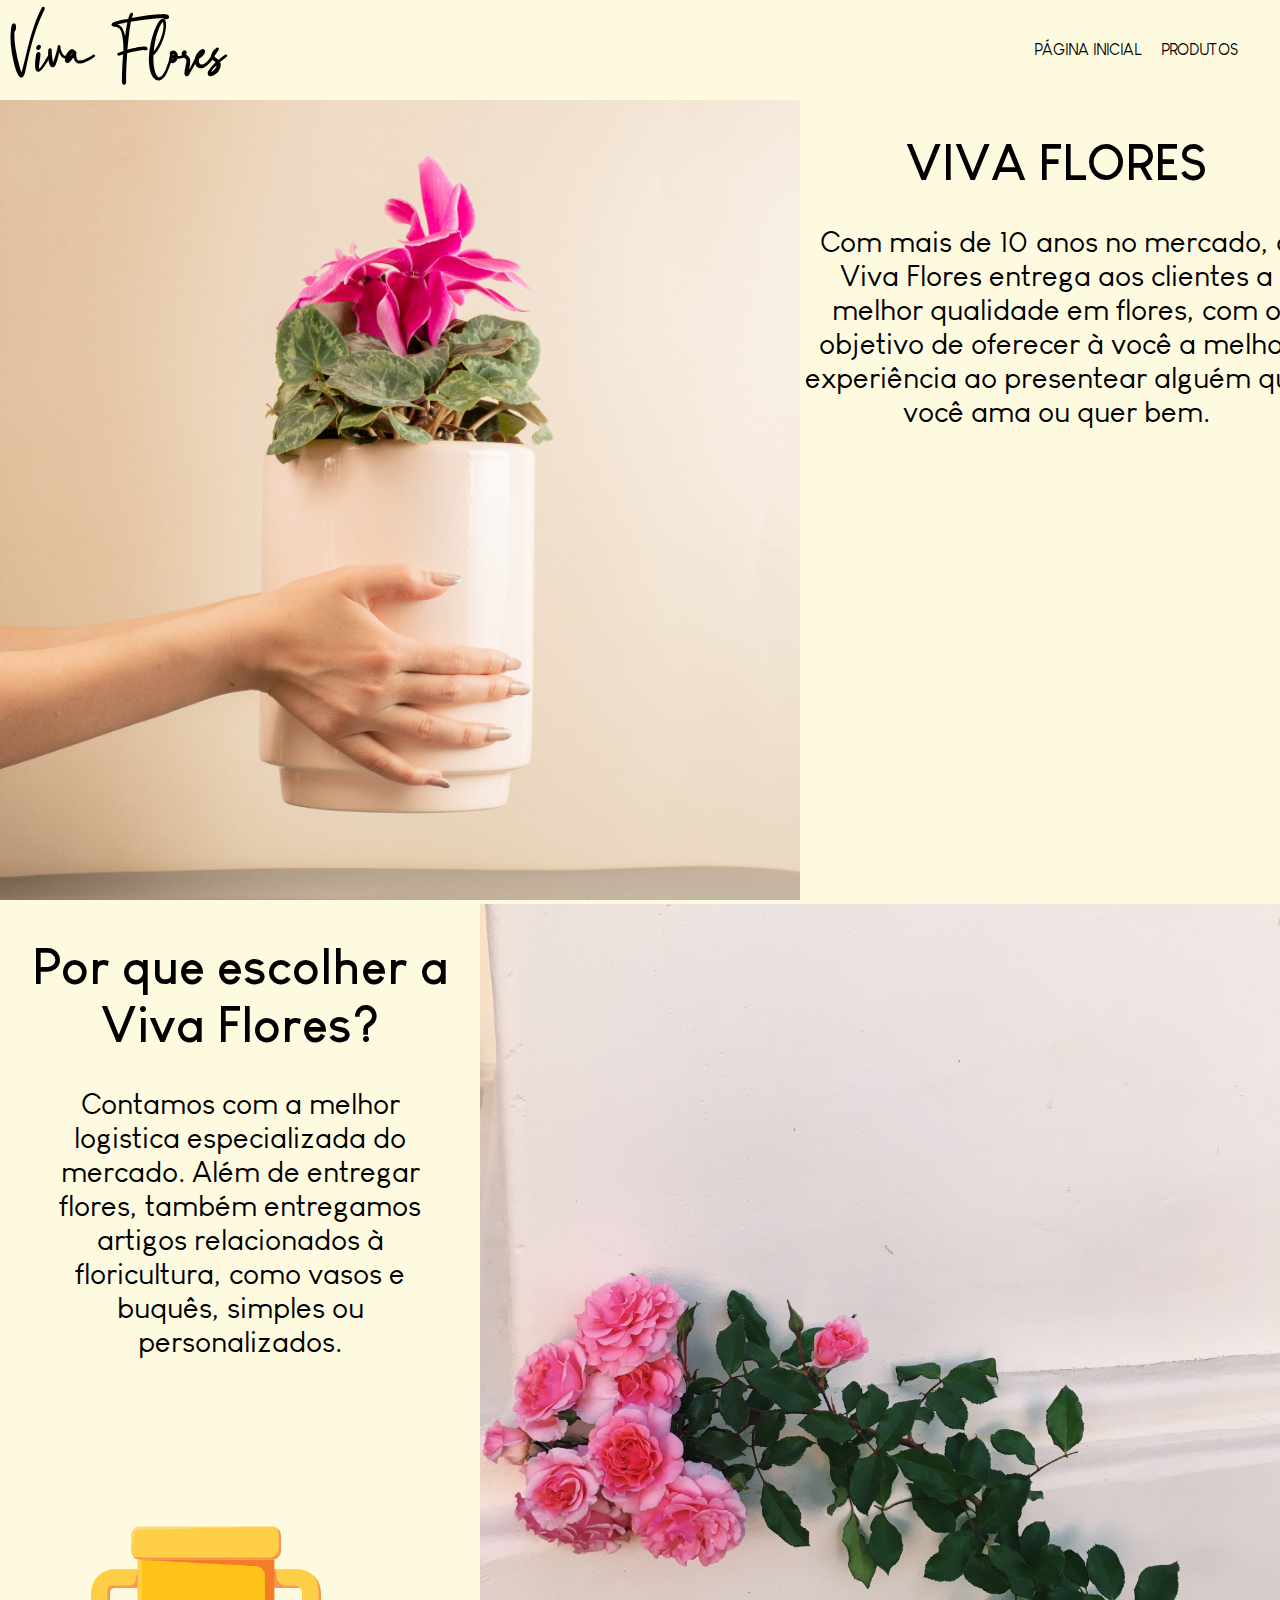
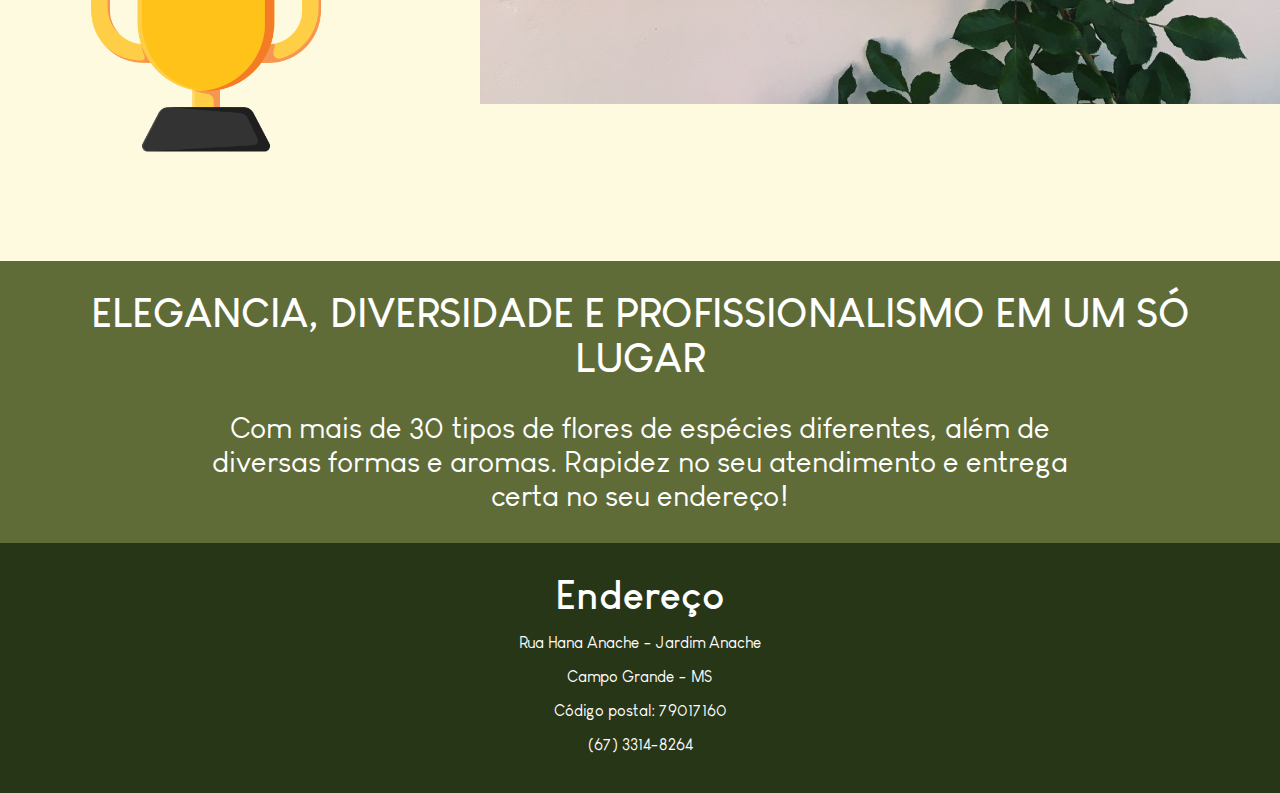
<file: index.html>
<!DOCTYPE html>
<html lang="pt-BR">
<head>
    <meta charset="UTF-8">
    <meta http-equiv="X-UA-Compatible" content="IE=edge">
    <meta name="viewport" content="width=device-width, initial-scale=1.0">
    <link rel="stylesheet" href="style/keyframes.css">
    <link rel="stylesheet" href="style/fonts.css">
    <link rel="stylesheet" href="style/style.css">
    <link rel="stylesheet" href="style/responsive.css">
    <link rel="shortcut icon" href="img/favicon.png" type="image/x-icon">
    <title>Viva Flores</title>

    <meta property="og:title" content="Conheça a Viva Flores" />
    <meta property="og:type" content="website" />
    <meta property="og:url" content="https://viva-flores.vercel.app/index.html" />
    <meta property="og:image" content="https://viva-flores.vercel.app/img/buque2.jpg" />

</head>
<body>
    <header>
        <div id="cabecalho">
            <div id="cabecalho-logo">
                <h1>Viva Flores</h1>
            </div>

           <div id="cabecalho-menu">
            <a href="index.html">PÁGINA INICIAL</a>
           <a href="about.html">PRODUTOS</a>
           </div>
           
        </div>
    </header>

    <main>
        <div id="propaganda">
            <div id="propaganda-imagem">
                <img src="img/flor-topo.jpg" alt="flor branca em frente a um fundo branco">
            </div>
            <div id="propaganda-texto">
                <h1>VIVA FLORES</h1>
                <p>Com mais de 10 anos no mercado, a Viva Flores entrega aos clientes a melhor qualidade em flores, com o objetivo de oferecer à você a melhor experiência ao presentear alguém que você ama ou quer bem.</p>
                <div id="rev-block">
                    <img src="img/flor-texto.png" alt="Buquê de flor">
                </div>
                
            </div>

        </div>

        <div id="diferencial">
            <div id="diferencial-imagem">
                <img src="img/flor-diferencial.jpg" alt="Buquê de flores de diversas cores">
            </div>
            <div id="diferencial-texto">
                <h1>Por que escolher a Viva Flores?</h1>
                <p>Contamos com a melhor logistica especializada do mercado. Além de entregar flores, também entregamos artigos relacionados à floricultura, como vasos e buquês, simples ou personalizados.</p>
                <img id="trofeu" src="img/trofeu.png" alt="Troféu">
                <img id="estrela1" src="img/estrela.png" alt="">
                <img id="estrela2" src="img/estrela.png" alt="">
                <img id="estrela3" src="img/estrela.png" alt="">
                <img id="estrela4" src="img/estrela.png" alt="">
                <img id="estrela5" src="img/estrela.png" alt="">
                <img id="estrela6" src="img/estrela.png" alt="">
            

            </div>
        </div>
        <div id="valores">
            <h1>ELEGANCIA, DIVERSIDADE E PROFISSIONALISMO EM UM SÓ LUGAR</h1>
            <p>Com mais de 30 tipos de flores de espécies diferentes, além de diversas formas e aromas. Rapidez no seu atendimento e entrega certa no seu endereço!  </p>
        </div>
        <div id="rodape">
            <div id="endereco">
                <h2>Endereço</h2>
                <p>Rua Hana Anache - Jardim Anache</p>
                <p>Campo Grande - MS</p>
                <p> Código postal: 79017160</p>
                <p>(67) 3314-8264</p>
            </div>
        </div>
    </main>

</body>
</html>
</file>
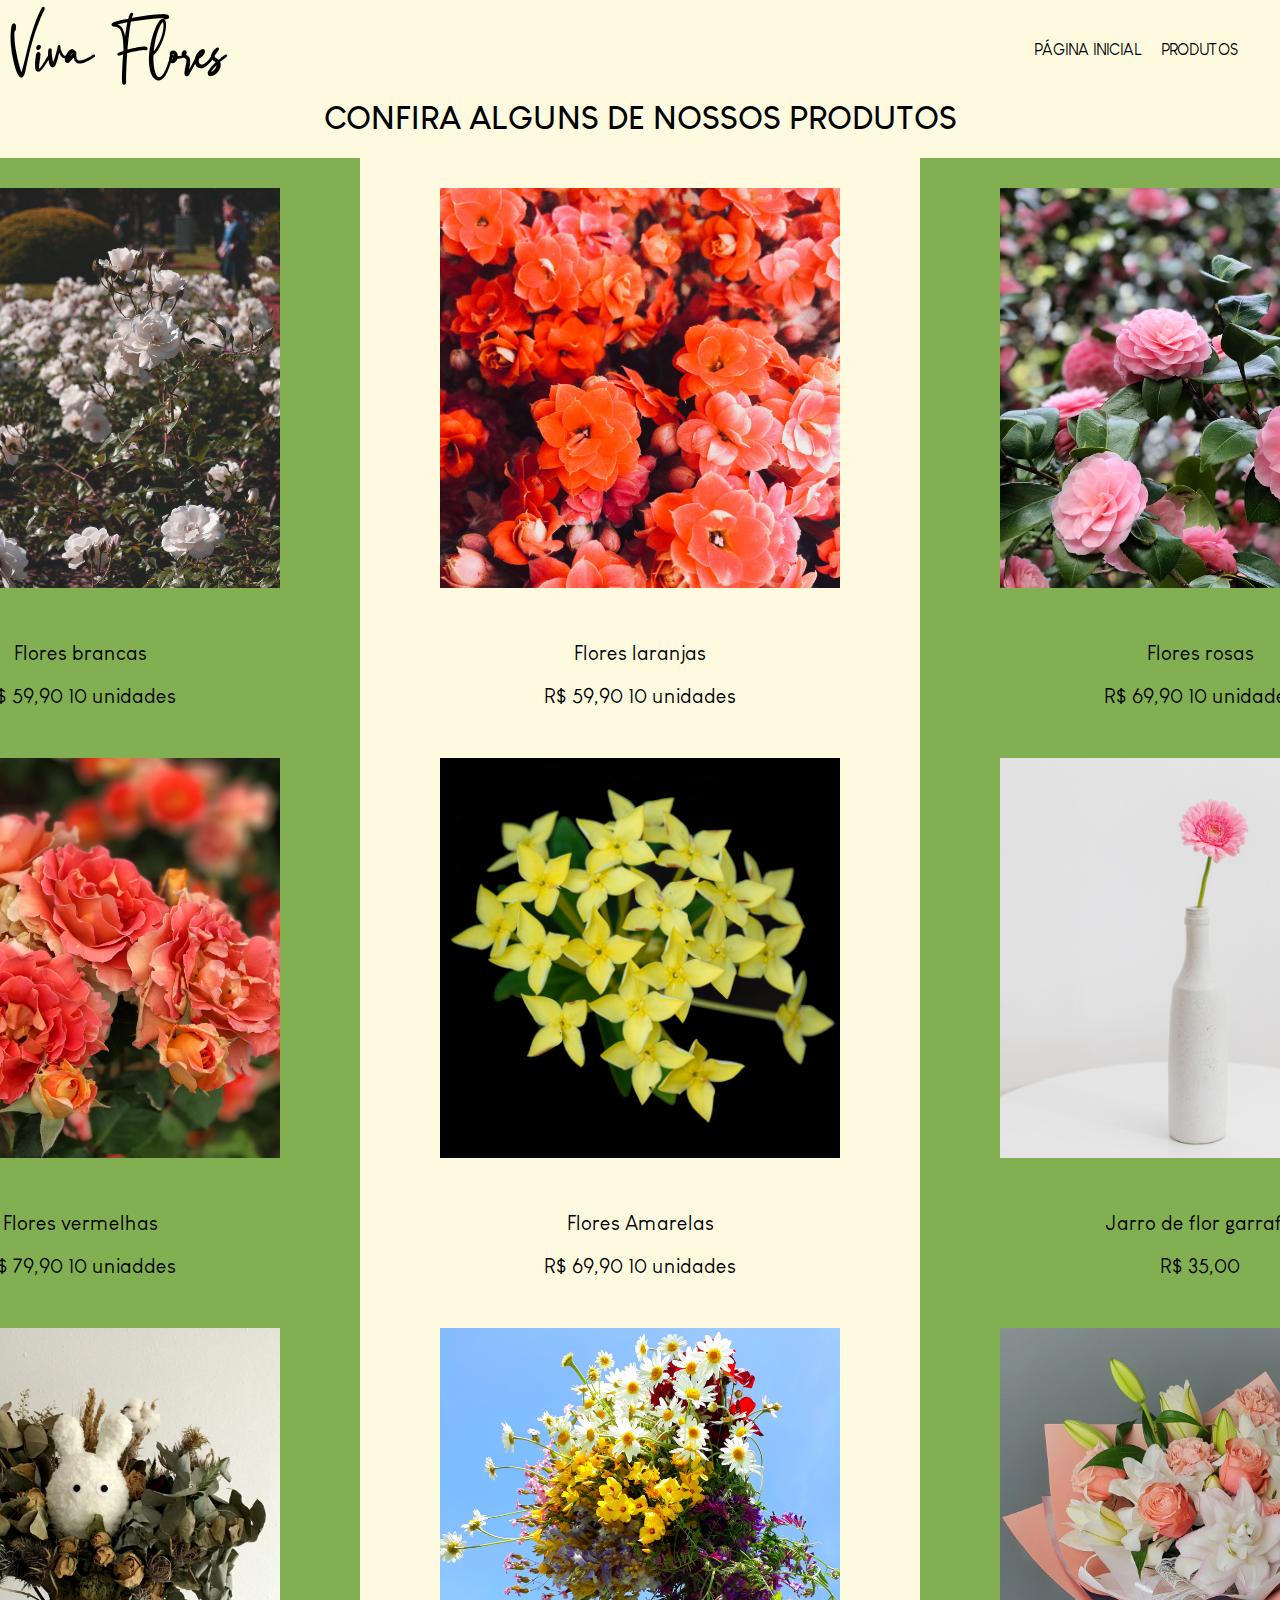
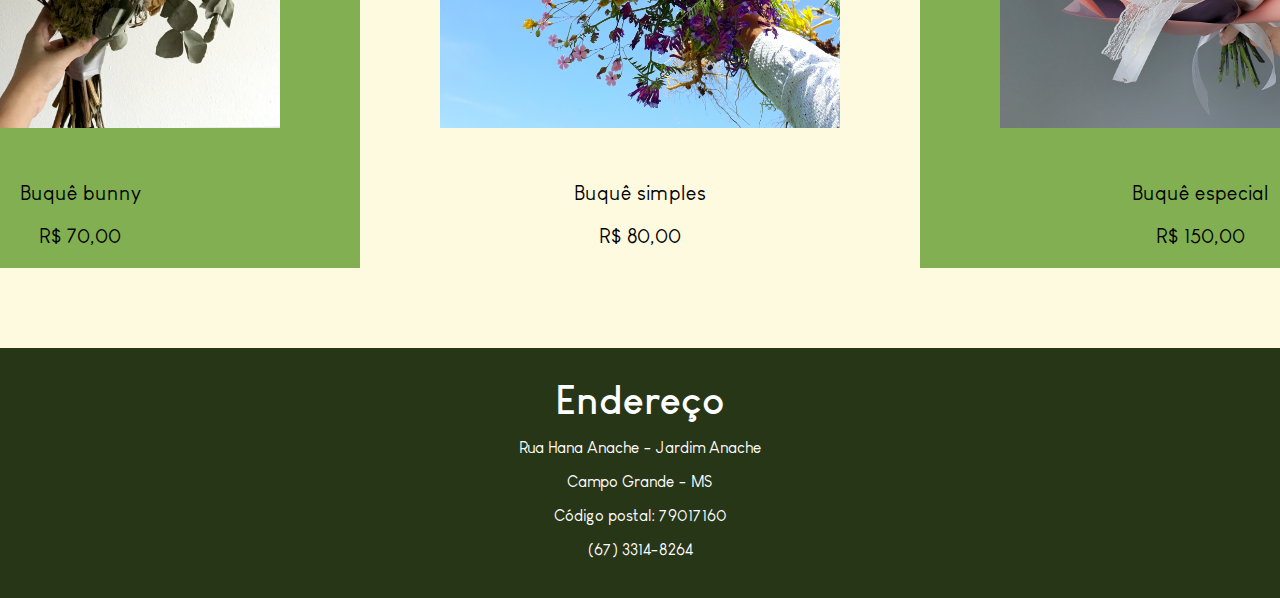
<file: about.html>
<!DOCTYPE html>
<html lang="pt-BR">
<head>
    <meta charset="UTF-8">
    <meta http-equiv="X-UA-Compatible" content="IE=edge">
    <meta name="viewport" content="width=device-width, initial-scale=1.0">
    <link rel="stylesheet" href="style/fonts.css">
    <link rel="stylesheet" href="style/keyframes.css">
    <link rel="stylesheet" href="style/style.css">
    <link rel="stylesheet" href="style/responsive.css">
    <link rel="shortcut icon" href="img/favicon.png" type="image/x-icon">
    <title>Produtos</title>

    <meta property="og:title" content="Conheça a Viva Flores" />
    <meta property="og:type" content="website" />
    <meta property="og:url" content="https://viva-flores.vercel.app/about.html" />
    <meta property="og:image" content="https://viva-flores.vercel.app/buque2.jpg" />

</head>
<body>
    <header>
        <div id="cabecalho">
            <div id="cabecalho-logo">
                <h1>Viva Flores</h1>
            </div>

           <div id="cabecalho-menu">
            <a href="index.html">PÁGINA INICIAL</a>
           <a href="about.html">PRODUTOS</a>
           </div>
           
        </div>
    </header>
    <main>
        <div id="texto-topo">
            <h1>CONFIRA ALGUNS DE NOSSOS PRODUTOS</h1>
        </div>
        <div id="primeiro">
            <div id="linha1-1">
                <img src="img/flores-branca.jpg" alt="Flor branca">
                <p>Flores brancas</p>
                <p>R$ 59,90 10 unidades</p>
            </div>
            <div id="linha1-2">
                <img src="img/flores-laranjas.jpg" alt="Flores laranja">
                <p>Flores laranjas</p>
                <p>R$ 59,90 10 unidades</p>
            </div>
            <div id="linha1-3">
                <img src="img/flores-rosas.jpg" alt="Flores rosas">
                <p>Flores rosas</p>
                <p>R$ 69,90 10 unidades</p>
            </div>
            
            
        </div>
        <div id="segundo">
            <div id="linha2-1">
                <img src="img/flores-vermelhas.jpg" alt="Flores vermelhas">
                <p>Flores vermelhas</p>
                <p>R$ 79,90 10 uniaddes</p>
            </div>
            <div id="linha2-2">
                <img src="img/Flores-amarelas.jpg" alt="Flores amarelas">
                <p>Flores Amarelas</p>
                <p>R$ 69,90 10 unidades</p>
            </div>
            <div id="linha2-3">
                <img src="img/jarro-garrafa.jpg" alt="Jarro de flor em forma de garrafa">
                <p>Jarro de flor garrafa</p>
                <p>R$ 35,00</p>
            </div>
        </div>
        <div id="terceiro">
            <div id="linha3-1">
                <img src="img/buquê.jpg" alt="">
                <p>Buquê bunny</p>
                <p>R$ 70,00</p>
            </div>
            <div id="linha3-2">
                <img src="img/buque2.jpg" alt="">
                <p>Buquê simples</p>
                <p>R$ 80,00</p>
            </div>
            <div id="linha3-3">
                <img src="img/buque3.jpg" alt="">
                <p>Buquê especial</p>
                <p>R$ 150,00</p>
            </div>
        </div>
        <div id="rodape">
            <div id="endereco">
                <h2>Endereço</h2>
                <p>Rua Hana Anache - Jardim Anache</p>
                <p>Campo Grande - MS</p>
                <p> Código postal: 79017160</p>
                <p>(67) 3314-8264</p>
            </div>
        </div>
    </main>
</body>
</html>
</file>
<file: style/keyframes.css>
@keyframes fadeinflower {
    from{
        height: 0;
    }
    to{
        height: 500px;
    }
}
@keyframes star1 {
    from{
        right: 200px;
        transform: rotateZ(0deg);
    }
    to{
        right: 400px;
        transform: rotateZ(360deg);
    }
}
@keyframes star11 {
    from{
        right: 400px;
        transform: rotateZ(360deg);
    }
    to{
        right: 200px;
        transform: rotateZ(0deg);
    }
}
@keyframes star2 {
    from{
        right: 230px;
        bottom: 150px;
        transform: rotateZ(30deg);
    }
    to{
        right: 430px;
        bottom: 250px;
        transform: rotateZ(390deg);
    }
    
}
@keyframes star22 {
    from{
        right: 430px;
        bottom: 250px;
        transform: rotateZ(390deg);
    }
    to{
        right: 230px;
        bottom: 150px;
        transform: rotateZ(30deg);
    }
}
    
@keyframes star3 {
    from{
        right: 330px;
        bottom: 150px;
        transform: rotateZ(-30deg);
    }
    to{
        right: 530px;
        bottom: 50px;
        transform: rotateZ(330deg);
    }
    
}
@keyframes star33 {
    from{
        right: 530px;
        bottom: 50px;
        transform: rotateZ(330deg);
    }
    to{
        right: 330px;
        bottom: 150px;
        transform: rotateZ(-30deg);
    }
}
@keyframes star4{
    from{
        right: 400px;
        transform: rotateZ(0deg);
    }
    to{
        right: 180px;
        transform: rotateZ(-360deg);
    }
}
@keyframes star44 {
    from{
        right: 180px;
        transform: rotateZ(-360deg);
    }
    to{
        right: 400px;
        transform: rotateZ(0deg);
    }
}
@keyframes star5 {
    from{
        right: 460px;
        bottom: 150px;
        transform: rotateZ(-30deg);
    }
    to{
        right: 270px;
        bottom: 250px;
        transform: rotateZ(-390deg);
    }
    
}
@keyframes star55{
    from{
        right: 270px;
        bottom: 250px;
        transform: rotateZ(-390deg);
    }
    to{
        right: 460px;
        bottom: 150px;
        transform: rotateZ(-30deg);
    }
    
}
@keyframes star6 {
    from{
        right: 520px;
        bottom: 150px;
        transform: rotateZ(-60deg);
    }
    to{
        right: 330px;
        bottom: 50px;
        transform: rotateZ(-330deg);
    }
    
}
@keyframes star66 {
    from{
        right: 330px;
        bottom: 50px;
        transform: rotateZ(-330deg);
    }
    to{
        right: 520px;
        bottom: 150px;
        transform: rotateZ(-60deg);
    }
}
@keyframes trophy {
    0%{
        transform: scale(1) rotateZ(0deg);
    }
    33%{
        transform: scale(1.1) rotateZ(5deg);
    }
    66%{
        transform: scale(1.1) rotateZ(-5deg);
    }
    100%{
        transform: scale(1) rotateZ(0deg);
    }

}
@keyframes photos{
    from{
        transform: scale(1);
    }
    to{
        transform: scale(1.05);
    }
}
</file>
<file: style/fonts.css>
@font-face {
    font-family: 'logo';
    src: url(/fonts/Florentea.ttf);
}
@font-face {
    font-family: 'regular';
    src: url(/fonts/Louis\ George\ Cafe.ttf);
}
@font-face {
    font-family: 'bold';
    src: url(/fonts/Louis\ George\ Cafe\ Bold.ttf);
}
</file>
<file: style/style.css>
body{
    padding: 0;
    margin: 0;
}
main{
    background-color: #fefae0;
}
#cabecalho{
    height: 100px;
    background-color: #fefae0;
    display: flex;
    align-items: center;
}
#cabecalho-logo{
    width: 300px;
    padding-left: 10px;
}
#cabecalho-logo h1{
    font-size: 60px;
    font-family: 'logo';
}
#cabecalho-menu{
    display: flex;
    position: absolute;
    left: 80%;
}
#cabecalho-menu a{
    font-family: 'regular';
    margin: 0 10px;
    color: black;
    text-decoration: none;
}
#cabecalho-menu a:hover{
    transform: scale(1.1);
}
#propaganda{
    display: flex;
}
#propaganda-imagem img{
    width: 800px;
}
#propaganda-texto{
    background-color: #fefae0;
    text-align: center;
}
#propaganda-texto h1{
    font-family: 'bold';
    font-size: 50px;
}
#propaganda-texto p{
    font-family: 'regular';
    font-size: 30px;
}
#rev-block {
    overflow: hidden;
    position: relative;
    height: 0;
    animation: fadeinflower 3s forwards;
}
#diferencial{
    display: flex;
    flex-direction: row-reverse;
    text-align: center;
}
#diferencial-imagem img{
    width: 800px;
}
#diferencial-texto{
    margin:0 30px 0 30px ;
}
#diferencial-texto h1{
    font-family: 'bold';
    font-size: 50px;
}
#diferencial-texto p{
    font-family: 'regular';
    font-size: 30px;
}
#trofeu{
    position: relative;  
    margin-top: 100px;
    width: 300px;
    z-index: 2;
}
#diferencial:hover #estrela1{
        position: relative;
        right:200px;
        bottom: 150px;
        z-index: 1;
        animation: star1 2s forwards;
        animation-timing-function: cubic-bezier(0.075, 0.82, 0.165, 1);
        opacity: 1;
}
#diferencial:hover #estrela2{
    position: relative;
    right: 230px;
    bottom: 150px;
    z-index: 1;
    animation: star2 2s forwards;
    animation-timing-function: cubic-bezier(0.075, 0.82, 0.165, 1);
    opacity: 1;
}
#diferencial:hover #estrela3{
    position: relative;
    right: 330px;
    bottom: 150px;
    z-index: 1;
    animation: star3 2s forwards;
    animation-timing-function: cubic-bezier(0.075, 0.82, 0.165, 1);
    opacity: 1;
}
#diferencial:hover #estrela4{
    position: relative;
    right: 400px;
    bottom: 150px;
    z-index: 1;
    animation: star4 2s forwards;
    animation-timing-function: cubic-bezier(0.075, 0.82, 0.165, 1);
    opacity: 1;
}
#diferencial:hover #estrela5{
    position: relative;
    right: 460px;
    bottom: 150px;
    z-index: 1;
    animation: star5 2s forwards;
    animation-timing-function: cubic-bezier(0.075, 0.82, 0.165, 1);
    opacity: 1;
}
#diferencial:hover #estrela6{
    position: relative;
    right: 530px;
    bottom: 150px;
    z-index: 1;
    animation: star6 2s forwards;
    animation-timing-function: cubic-bezier(0.075, 0.82, 0.165, 1);
    opacity: 1;
}
#diferencial:hover #trofeu{
    animation: trophy 1s forwards;
    animation-timing-function: cubic-bezier(0.6, 0.04, 0.98, 0.335)(0.3,1.14,0.54,0.9);
}
#diferencial #estrela1{
    position: relative;
        right:200px;
        bottom: 150px;
    animation: star11 1s forwards;
    z-index: 1;
}
#diferencial #estrela2{
    animation: star22 1s forwards;
    position: relative;
    right: 230px;
    bottom: 150px;
    z-index: 1;
}
#diferencial #estrela3{
    animation: star33 1s forwards;
    position: relative;
    right: 330px;
    bottom: 150px;
    z-index: 1;
}
#diferencial #estrela4{
    animation: star44 1s forwards;
    position: relative;
    right: 400px;
    bottom: 150px;
    z-index: 1;
}
#diferencial #estrela5{
    animation: star55 1s forwards;
    position: relative;
    right: 460px;
    bottom: 150px;
    z-index: 1;
}
#diferencial #estrela6{
    animation: star66 1s forwards;
    position: relative;
    right: 530px;
    bottom: 150px;
    z-index: 1;
}
#valores{
    text-align: center;
    background-color: #606c38;
    background-repeat: no-repeat;
    background-size: 100%;
    background-position-y: bottom 30px;
    padding-bottom: 30px;
}
#valores h1{

    font-family: 'bold';
    font-size: 40px;
    margin: 0;
    padding: 30px;
    color: white;
}
#valores p{
    font-family: 'regular';
    margin: 0 200px;
    padding: 0;
    font-size: 30px;
    color: white;
}
#rodape{
    height: 250px;
    margin: 0;
    padding: 0;
    background-color: #283618;
}
#rodape h2{
    padding: 0;
    margin: 0;
}
#endereco h2{
    font-family: 'bold';
    font-size: 40px;
}
#endereco p{
    font-family: 'regular';
}
#endereco{
    padding-top: 30px;
    text-align: center;
    color: white;
}
#primeiro{
    display: flex;
    justify-content: center;
}
#primeiro p{
    font-size: 20px;
    font-family: 'regular';
}
#primeiro img{
    margin: 30px 80px;
    width: 400px;
}
#texto-topo h1{
    margin-top: 0;
    font-family: 'bold';
    text-align: center;
}
#linha1-1{
    text-align: center;
    background-color: #82af51;
}
#linha1-1:hover img{
    animation: photos 0.5s forwards ;
}
#linha1-2{
    text-align: center;
    background-color: #fefae0;
}
#linha1-2:hover img{
    animation: photos 0.5s forwards ;
}
#linha1-3{
    text-align: center;
    background-color: #82af51;
}
#linha1-3:hover img{
    animation: photos 0.5s forwards ;
}
#segundo{
    display: flex;
    justify-content: center;
}
#segundo img{
    margin: 30px 80px;
    width: 400px;
}
#segundo p{
    font-size: 20px;
    text-align: center;
    font-family: 'regular';
}
#linha2-1{
    text-align: center;
    background-color: #82af51;
}
#linha2-1:hover img{
    animation: photos 0.5s forwards ;
}
#linha2-2{
    text-align: center;
    background-color: #fefae0;
}
#linha2-2:hover img{
    animation: photos 0.5s forwards ;
}
#linha2-3{
    text-align: center;
    background-color: #82af51;
}
#linha2-3:hover img{
    animation: photos 0.5s forwards ;
}
#terceiro{
    display: flex;
    justify-content: center;
}
#terceiro img{
    margin: 30px 80px;
    width: 400px;
}
#terceiro p{
    font-size: 20px;
    text-align: center;
    font-family: 'regular';
}
#linha3-1{
    text-align: center;
    background-color: #82af51;
}
#linha3-1:hover img{
    animation: photos 0.5s forwards ;
}
#linha3-2{
    text-align: center;
    background-color: #fefae0;
}
#linha3-2:hover img{
    animation: photos 0.5s forwards ;
}
#linha3-3{
    text-align: center;
    background-color: #82af51;
}
#linha3-3:hover img{
    animation: photos 0.5s forwards ;
}
#terceiro{
    margin-bottom: 80px;
}
</file>
<file: style/responsive.css>
@media screen and (max-width: 768px) {
#cabecalho{
    height: 50px;
}
#cabecalho-menu{
    position: absolute;
    left: 45%;
}
#cabecalho-menu a{
    font-size: 10px;
}
#cabecalho-logo h1{
    font-size: 30px;
}
#propaganda{
    display: flex;
    flex-direction: column;
}
#propaganda-imagem img{
    width: 100%;
}
#propaganda-texto{
    margin: 0 30px;
}
#propaganda-texto p{
    font-size: 25px;
}
#rev-block{
    animation: none;
    opacity: 0;
}
#diferencial{
    display: flex;
    flex-direction: column;
}
#diferencial-imagem img{
    width: 100%;
}
#diferencial p{
    font-size: 25px;
    margin: 30px 30px 0 30px;
}
#diferencial h1{
    margin: 0 30px;
}
#diferencial-texto img{
    width: 0;
    height: 0;
}
#valores h1{
    font-size: 25px;
}
#valores p{
    font-size: 25px;
    margin: 0 30px;
}
#endereco h1{
    margin-top: 30px;
    padding: 0;
}
#texto-topo h1{
    font-size: 25px;
}
#primeiro{
    flex-direction: column;
}
#primeiro img{
    margin: 30px 10px 0 10px;
    width: 200px;
}
#segundo{
    flex-direction: column;
}
#segundo img{
    margin: 30px 10px 0 10px;
    width: 200px;
}
#terceiro{
    flex-direction: column;
    margin-bottom: 0;
}
#terceiro img{
    margin: 30px 10px 0 10px;
    width: 200px;
}
#linha1-1{
    background-color: #82af51;
}
#linha1-1:hover img{
    animation: none;
}
#linha1-2{
    background-color: #fefae0;
}
#linha1-2:hover img{
    animation: none;
}
#linha1-3{
    background-color: #82af51;
}
#linha1-3:hover img{
    animation: none;
}
#linha2-1{
    background-color: #fefae0;
}
#linha2-1:hover img{
    animation: none;
}
#linha2-2{
    background-color: #82af51;
}
#linha2-2:hover img{
    animation: none;
}
#linha2-3{
    background-color: #fefae0;
}
#linha2-3:hover img{
    animation: none;
}
#linha3-1{
    background-color: #82af51;
}
#linha3-1:hover img{
    animation: none;
}
#linha3-2{
    background-color: #fefae0;
}
#linha3-2:hover img{
    animation: none;
}
#linha3-3{
    background-color: #82af51;
}
#linha3-3:hover img{
    animation: none;
}
}
</file>
